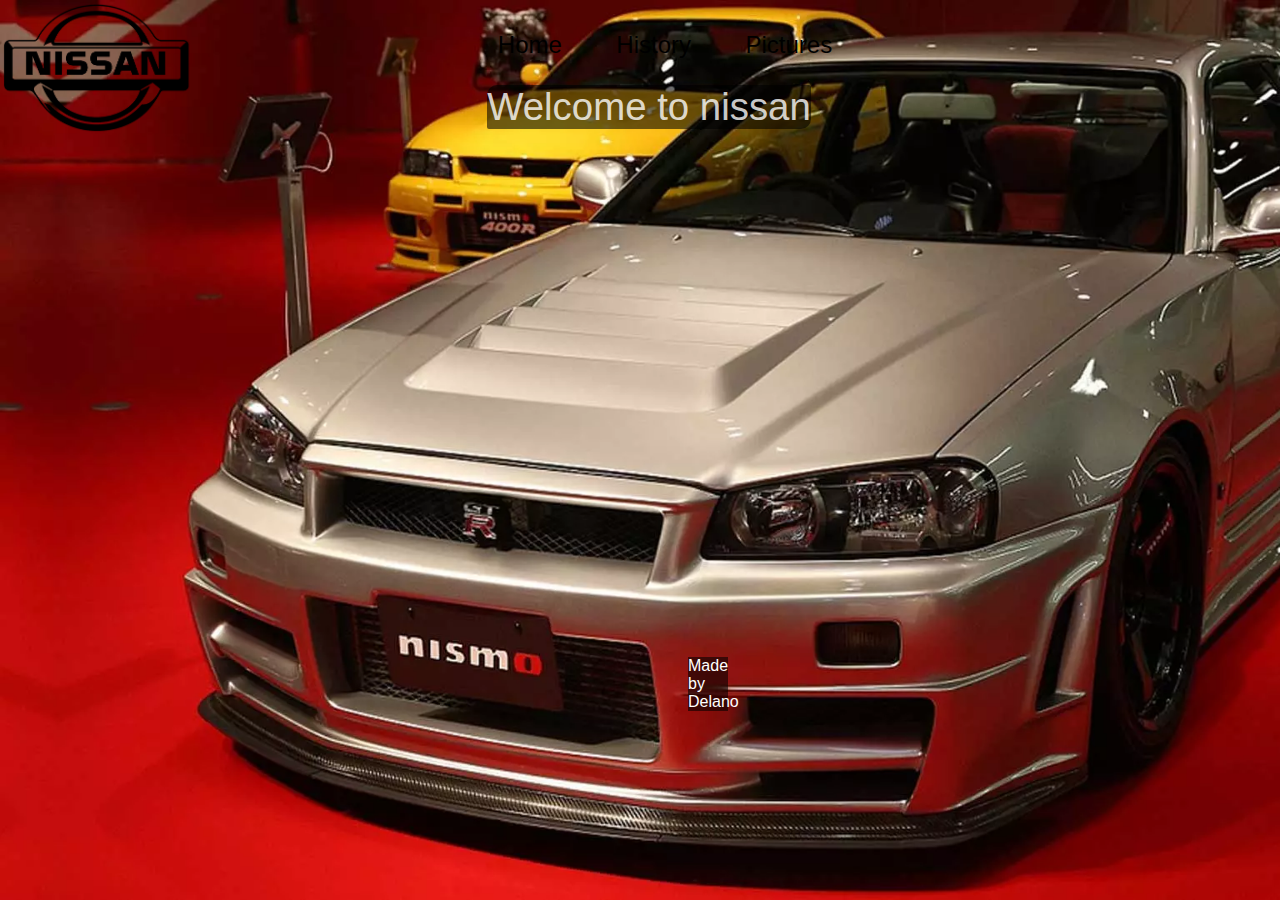
<file: Eindopdracht HTML CSS/index.html>
<!DOCTYPE html>
<html lang="en">

<head>
    <meta charset="UTF-8">
    <meta name="viewport" content="width=device-width, initial-scale=1.0">
    <title>Nissan || Delanokano</title>
    <link rel="stylesheet" href="style.css">
</head>

<body>
    <img src="logo.png">
   
        
            <nav class="flex-container">
                <ul>
                    <li><a href="index.html">Home</a></li>
                    <li><a href="info.html">History</a></li>
                    <li><a href="pictures.html">Pictures</a></li>
                </ul>
            </nav>
    
        
    

    <div class="flex-container2">
        <p id="TextInfo">Welcome to nissan</p>
    </div>
  <footer style="margin: 33rem 22px 0 43rem; color: white; background-color: rgba(0,0,0, 57%); width:40px;">
     <p>Made by Delano</p>
  </footer>
</body>

</html>
</file>
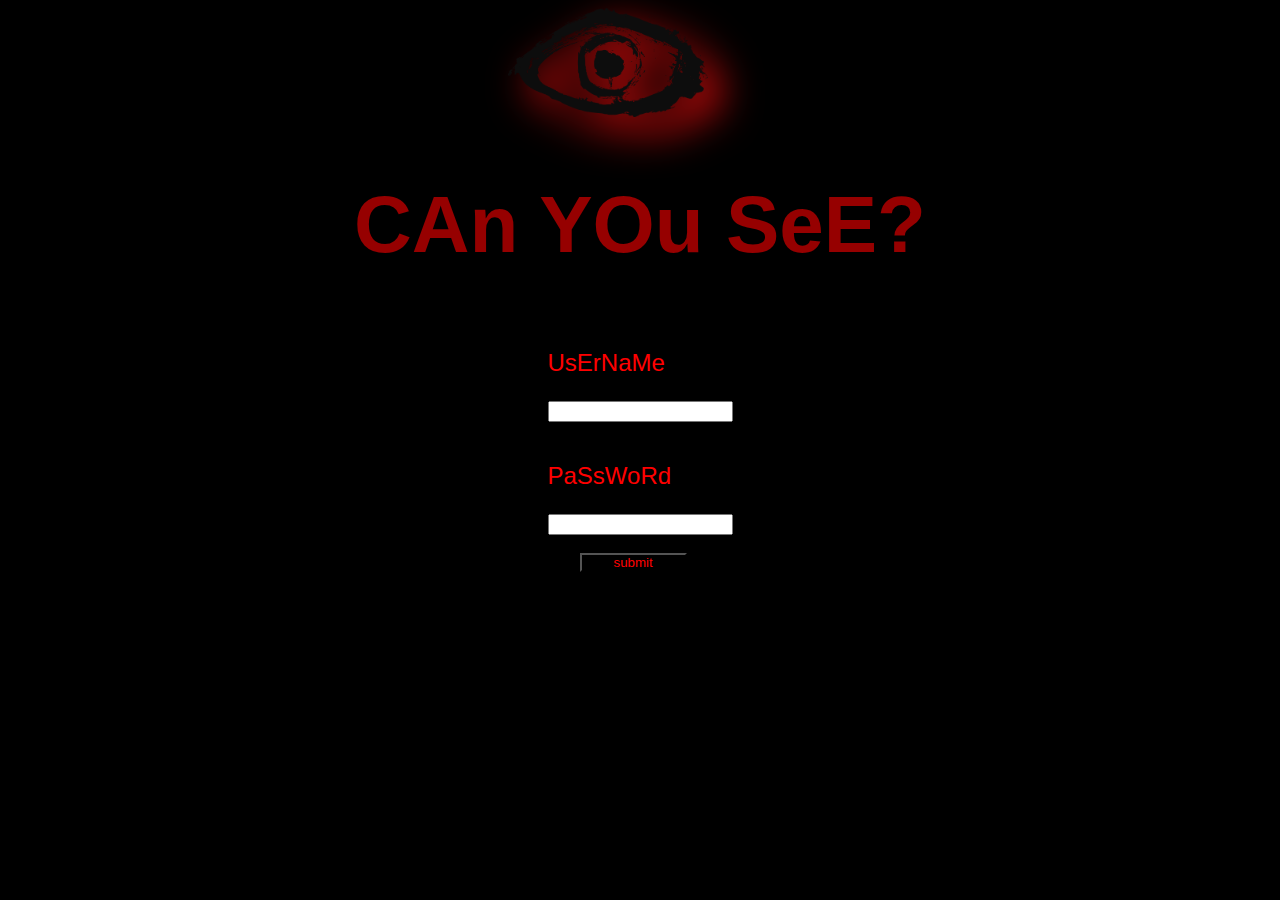
<file: Login Page/index.html>
<!DOCTYPE html>
<html lang="en">

<head>
    <meta charset="UTF-8">
    <meta name="viewport" content="width=device-width, initial-scale=1.0">
    <title>InlogPage || CanYOuSee</title>
    <link rel="stylesheet" href="style.css">
</head>

<body>
    <main>
        <div class="title-screen">
            <img id="Eye" src="grunge-eye-3.png"><h1>CAn YOu SeE?</h1>

        </div>

        <form>
            <div class="Inlog">
                <p id="User">UsErNaMe</p>
                <label for="Username">
                <input type="text" id="Username"><br>
                <p id="User">PaSsWoRd</p>
                <label for="Password">
                <input type="password" id="Password"><br><br>
                <a href="blackscreen.html" target="_blank"><input type="button" id="button" value="submit"></a> 
         
            </div>
        </form>


    </main>
</body>

</html>
</file>
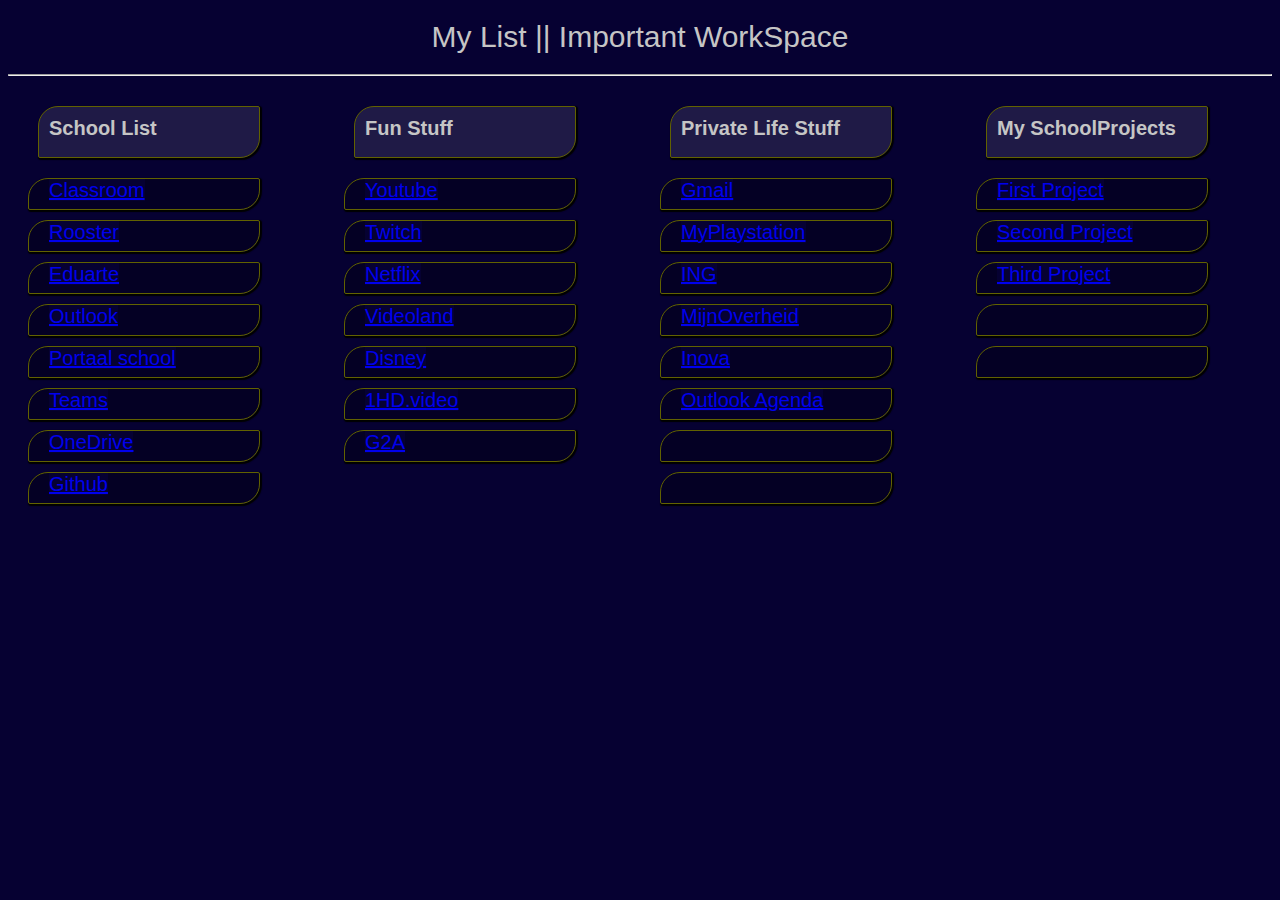
<file: MijnLijst/index.html>
<!DOCTYPE html>
<html lang="en">

<head>
    <meta charset="UTF-8">
    <meta name="viewport" content="width=device-width, initial-scale=1.0">
    <link rel="stylesheet" href="style.css">
    <link rel="icon" href="checklist-clipart-task-5.png">
    <title>MijnLijst || DelanoKano</title>
</head>

<body>
    <h1 id="Header">My List || Important WorkSpace</h1>
    <hr>

    <div class="Grid-Container">
        <nav>
            <ul>
                <h2 id="title">School List</h2>
                <li><a href="https://classroom.google.com/u/1/h" target="'_blank">Classroom</a></li>
                <li><a href="https://talnet-student.educus.nl/agenda?1" target="'_blank">Rooster</a></li>
                <li><a href="https://talnet-student.educus.nl/?2" target="'_blank">Eduarte</a></li>
                <li><a href="https://outlook.office.com/mail/" target="_blank">Outlook</a></li>
                <li><a href="https://www.portaalvoortalent.nl/" target="_blank">Portaal school</a></li>
                <li><a href="https://teams.microsoft.com/_#/apps/11ff75c3-08c2-4ccf-9045-f1e3a1fc4b1b/sections/bd6865d6-b88b-4cfb-92d6-0ece7bf69b2e"
                        target="'_blank">Teams</a></li>
                <li><a href="https://talnet-my.sharepoint.com/personal/2042653_talnet_nl/_layouts/15/onedrive.aspx?view=1" 
                        target="'_blank">OneDrive</a></li>
                <li><a href="https://github.com/" target="'_blank">Github</a></li>


            </ul>
        </nav>

        <nav>
            <ul>
                <h2 id="title">Fun Stuff</h2>
                <li><a href="https://www.youtube.com/watch?v=PCa0GOL38YQ&ab_channel=ServetGulnaroglu" 
                        target="'_blank">Youtube</a></li>
                <li><a href="https://www.twitch.tv/" target="'_blank">Twitch</a></li>
                <li><a href="https://www.netflix.com/browse" target="'_blank">Netflix</a></li>
                <li><a href="https://v2.videoland.com/welcome" target="'_blank">Videoland</a></li>
                <li><a href="https://www.disneyplus.com/nl-nl" target="'_blank">Disney</a></li>
                <li><a href="https://1hd.to/" target="'_blank">1HD.video</a></li>
                <li><a href="https://www.g2a.com/" target="'_blank">G2A</a></li>


            </ul>
        </nav>

        <nav>
            <ul>
                <h2 id="title">Private Life Stuff</h2>
                <li><a href="https://mail.google.com/mail/u/0/#inbox" target="'_blank">Gmail</a></li>
                <li><a href="https://www.playstation.com/nl-nl/" target="'_blank">MyPlaystation</a></li>
                <li><a href="#" target="'_blank">ING</a></li>
                <li><a href="#" target="'_blank">MijnOverheid</a></li>
                <li><a href="#" target="'_blank">Inova</a></li>
                <li><a href="#" target="'_blank">Outlook Agenda</a></li>
                <li><a href="#"></a></li>
                <li><a href="#"></a></li>


            </ul>
        </nav>

        <nav>
            <ul>
                <h2 id="title">My SchoolProjects</h2>
                <li><a href="https://github.com/DelanoKano/JavaBegin/blob/main/H13%20Eindopdracht/H13_EindOpdracht/H13_EindOpdracht_pde/H13_EindOpdracht_pde.pde" target="'_blank">First Project</a></li>
                <li><a href="https://github.com/DelanoKano/Html-Css/tree/main/Eindopdracht%20HTML%20CSS">Second Project</a></li>
                <li><a href="https://github.com/DelanoKano/Html-Css/tree/main/MijnLijst">Third Project</a></li>
                <li><a href="#"></a></li>
                <li><a href="#"></a></li> 


            </ul>
        </nav>

    </div>

    
</body>

</html>
</file>
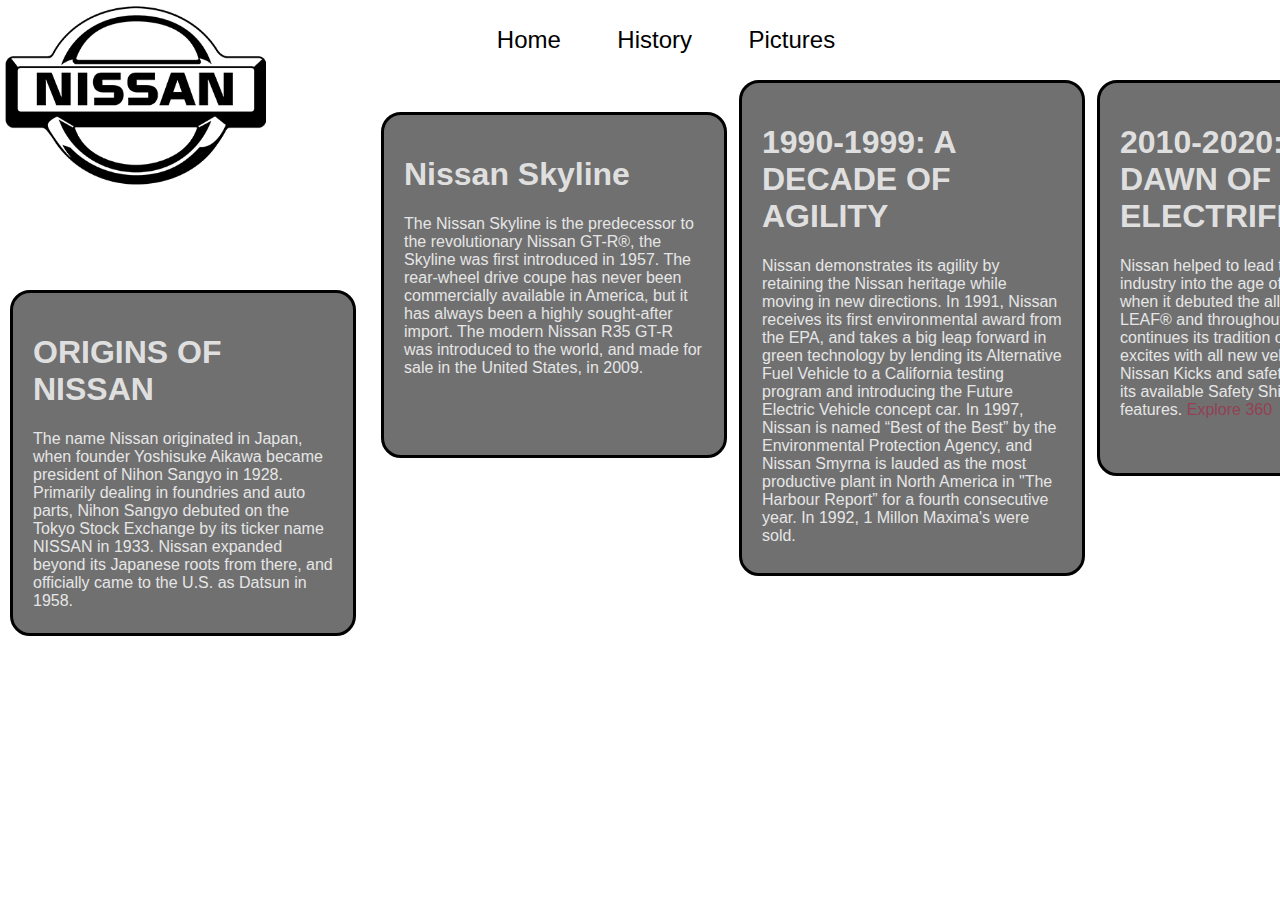
<file: info.html>
<!DOCTYPE html>
<html lang="en">

<head>
    <meta charset="UTF-8">
    <meta name="viewport" content="width=device-width, initial-scale=1.0">
    <title>Nissan || Delanokano</title>
    <link rel="stylesheet" href="info.css">
</head>

<body>
    <a href="index.html"><img src="logo.png"></a>
    <div class="grid-container">
        <div class="Header">
            <nav>
                <ul>
                    <li><a href="index.html">Home</a></li>
                    <li><a href="info.html">History</a></li>
                    <li><a href="pictures.html">Pictures</a></li>
                </ul>
            </nav>
        </div>

    </div>

    <div class="grid-container2">
        <header>
            <div class="border-box">
                <h1 id="title1">ORIGINS OF NISSAN</h1>
                <p id="text1">The name Nissan originated in Japan, when founder Yoshisuke Aikawa became president of
                    Nihon Sangyo in 1928. Primarily dealing in foundries and auto parts, Nihon Sangyo debuted on the
                    Tokyo Stock Exchange by its ticker name NISSAN in 1933. Nissan expanded beyond its Japanese roots
                    from there, and officially came to the U.S. as Datsun in 1958.</p>
            </div>
            <div class="border-box2">
                <h1 id="title2">Nissan Skyline</h1>
                <p id="text2">The Nissan Skyline is the predecessor to the revolutionary Nissan GT-R®, the Skyline was
                    first introduced in 1957. The rear-wheel drive coupe has never been commercially available in
                    America, but it has always been a highly sought-after import. The modern Nissan R35 GT-R was
                    introduced to the world, and made for sale in the United States, in 2009.</p>

            </div>

            <div class="border-box3">
                <h1 id="title3">1990-1999: A DECADE OF AGILITY</h1>
                <p id="text3">Nissan demonstrates its agility by retaining the Nissan heritage while moving in new
                    directions.
                    In 1991, Nissan receives its first environmental award from the EPA, and takes a big leap forward in
                    green technology by lending its Alternative Fuel Vehicle to a California testing program and
                    introducing the Future Electric Vehicle concept car. In 1997, Nissan is named “Best of the Best” by
                    the Environmental Protection Agency, and Nissan Smyrna is lauded as the most productive plant in
                    North America in "The Harbour Report” for a fourth consecutive year. In 1992, 1 Millon Maxima's were
                    sold.</p>
            </div>

            <div class="border-box4">
                <h1 id="title4">2010-2020: THE DAWN OF NISSAN ELECTRIFICATION</h1>
                <p id="text4">Nissan helped to lead the automotive industry into the age of electric vehicles when it
                    debuted the all-electric Nissan LEAF® and throughout the decade continues its tradition of
                    innovation that excites with all new vehicles like the Nissan Kicks and safety technology like its
                    available Safety Shield® 360 suite of features.<a id="link"
                        href="https://www.nissanusa.com/safety-shield.html" target="_blank"> Explore 360</a></p>
            </div>
        </header>

    </div>


</body>

</html>
</file>
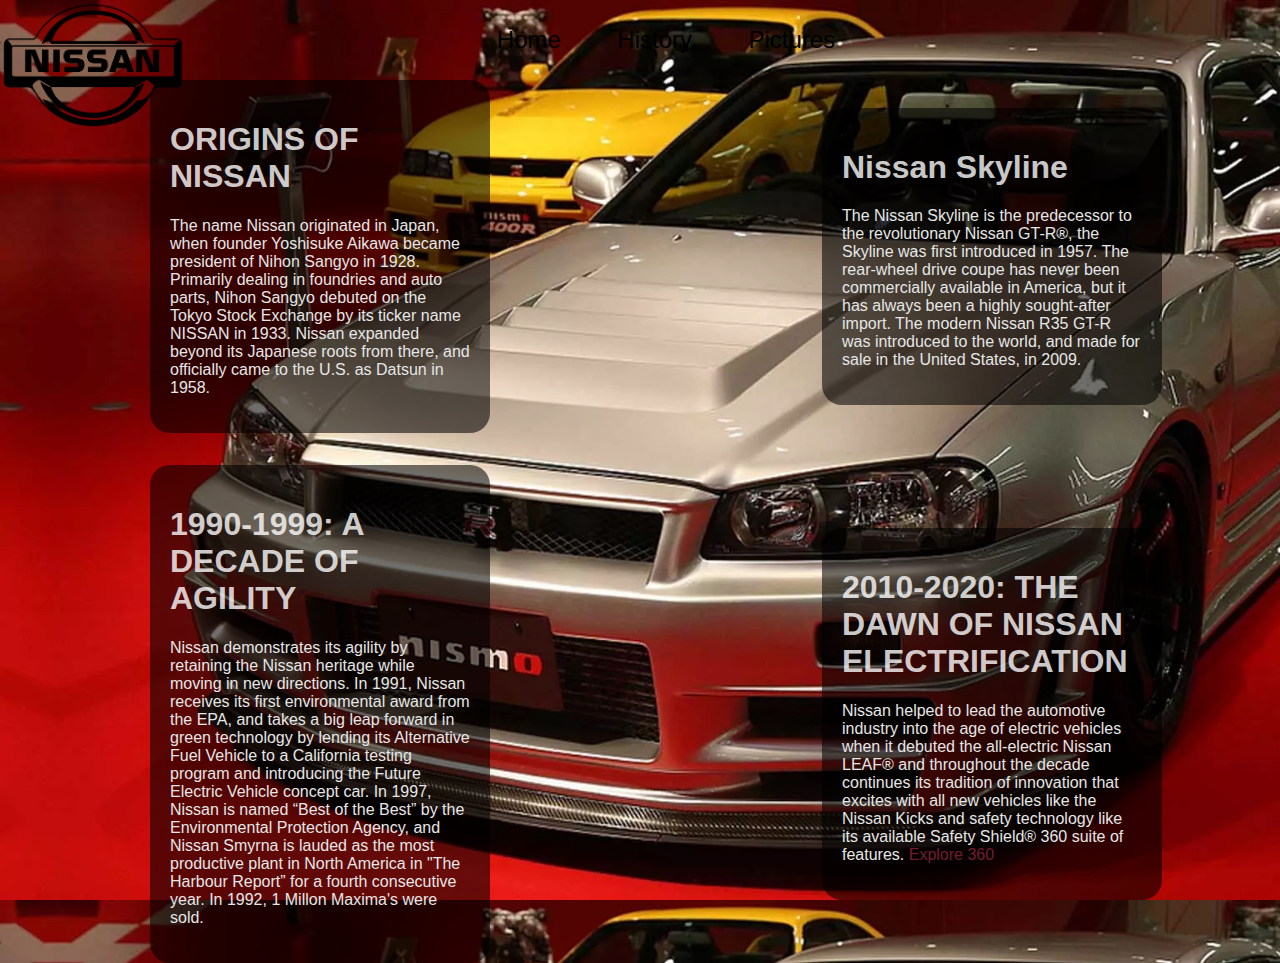
<file: Eindopdracht HTML CSS/info.html>
<!DOCTYPE html>
<html lang="en">

<head>
    <meta charset="UTF-8">
    <meta name="viewport" content="width=device-width, initial-scale=1.0">
    <title>Nissan || Delanokano</title>
    <link rel="stylesheet" href="info.css">
</head>

<body>
    <a href="index.html"><img src="logo.png"></a>
    <div class="grid-container">
        <div class="Header">
            <nav>
                <ul>
                    <li><a href="index.html">Home</a></li>
                    <li><a href="info.html">History</a></li>
                    <li><a href="pictures.html">Pictures</a></li>
                </ul>
            </nav>
        </div>

    </div>

    <div class="grid-container2">
        
            <div class="border-box">
                <h1 id="title1">ORIGINS OF NISSAN</h1>
                <p id="text1">The name Nissan originated in Japan, when founder Yoshisuke Aikawa became president of
                    Nihon Sangyo in 1928. Primarily dealing in foundries and auto parts, Nihon Sangyo debuted on the
                    Tokyo Stock Exchange by its ticker name NISSAN in 1933. Nissan expanded beyond its Japanese roots
                    from there, and officially came to the U.S. as Datsun in 1958.</p>
            </div>
            <div class="border-box">
                <h1 id="title2">Nissan Skyline</h1>
                <p id="text2">The Nissan Skyline is the predecessor to the revolutionary Nissan GT-R®, the Skyline was
                    first introduced in 1957. The rear-wheel drive coupe has never been commercially available in
                    America, but it has always been a highly sought-after import. The modern Nissan R35 GT-R was
                    introduced to the world, and made for sale in the United States, in 2009.</p>

            </div>

            <div class="border-box">
                <h1 id="title3">1990-1999: A DECADE OF AGILITY</h1>
                <p id="text3">Nissan demonstrates its agility by retaining the Nissan heritage while moving in new
                    directions.
                    In 1991, Nissan receives its first environmental award from the EPA, and takes a big leap forward in
                    green technology by lending its Alternative Fuel Vehicle to a California testing program and
                    introducing the Future Electric Vehicle concept car. In 1997, Nissan is named “Best of the Best” by
                    the Environmental Protection Agency, and Nissan Smyrna is lauded as the most productive plant in
                    North America in "The Harbour Report” for a fourth consecutive year. In 1992, 1 Millon Maxima's were
                    sold.</p>
            </div>

            <div class="border-box">
                <h1 id="title4">2010-2020: THE DAWN OF NISSAN ELECTRIFICATION</h1>
                <p id="text4">Nissan helped to lead the automotive industry into the age of electric vehicles when it
                    debuted the all-electric Nissan LEAF® and throughout the decade continues its tradition of
                    innovation that excites with all new vehicles like the Nissan Kicks and safety technology like its
                    available Safety Shield® 360 suite of features.<a id="link"
                        href="https://www.nissanusa.com/safety-shield.html" target="_blank"> Explore 360</a></p>
            </div>
        

    </div>


</body>

</html>
</file>
<file: Eindopdracht HTML CSS/style.css>
* {
    @import url('https://fonts.googleapis.com/css2?family=Roboto:ital,wght@0,100;0,400;1,300&display=swap');
    font-family: 'Roboto', sans-serif;
}

html,
body {
    background-image: url(nissan-skyline-r34-z-tune.webp);
    background-size: cover;
    background-repeat: no-repeat;
    height: 100%;
    margin: 0;


}

img {
    display: flex;
    justify-content: left;
    position: absolute;
    width: auto;
    cursor: pointer;
    height: 135px;
}

@media (max-width: 1300px) {

    img,
    header {
        display: 135px;
    }
}

@media (max-width: 680px) {

    img,
    header {
        display: none;
    }
}

.flex-container {
    display: flex;
    justify-content: center;
}

nav ul li {
    display: inline-block;
    margin: 15px 20px 0 30px;

}


nav ul li a {
    text-decoration: none;
    color: rgba(255, 255, 255, 77%);
    font-size: 1.5rem;
    transition: color .5s ease-in-out, box-shadow .5s ease-in-out;
    color: black;
}

nav ul li a:hover {
    box-shadow: inset 100px 0 0 0 rgba(255, 255, 255, 15%);
    color: #fff;
}

.Info p {
    position: inline;
    text-align: center;
    color: rgba(255, 255, 255, 77%);
}

.flex-container2 {
    display: flex;
    justify-content: center;
    margin: 0 30px 0 0;
}

#TextInfo {
    font-size: 2.4rem;
    background-color: rgba(0, 0, 0, 57%);
    color: rgba(255, 255, 255, 80%);
    border: none;
    border-radius: 10px 2px;
    cursor: default;
    margin: 10px 0 0 3rem;
}
</file>
<file: Login Page/style.css>
* {
    @import url('https://fonts.googleapis.com/css2?family=Amatic+SC&display=swap');
    font-family: 'Amatic SC', sans-serif;
 }



 body {
     background-color: black;
 }

 main {
     display: flex;
     flex-direction: column;
     align-items: center;
 }

 #Username {
     margin-bottom: 1rem;
 }

 #button {
     margin-left: 2rem;
     padding: 0 2rem;
     color: rgb(255, 0, 0);
     background-color: black;
 }

 .title-screen {
     color: rgb(150, 0, 0);
     font-size: 40px;
     padding: 0 5rem;
 }

 #User {
     color: red;
     font-size: 1.5rem;
 }

 #Eye {
     width: 200px;
     margin-left: 8rem;
     margin: 0 0 0 27%;
     filter: drop-shadow(16px 16px 20px rgb(255, 0, 0)) invert(5%);
 }
</file>
<file: MijnLijst/style.css>
* {
    font-family: 'Trebuchet MS', 'Lucida Sans Unicode', 'Lucida Grande', 'Lucida Sans', Arial, sans-serif;
    font-size: 20px;
    background-color: #060132;
}



.Grid-Container {
    display: grid;
    grid-template-columns: repeat(4, 25%);

}

@media (max-width: 1100px) {
    .Grid-Container {
        grid-template-columns: 50% 50%;
        justify-items: center;
    }
}

@media (max-width: 700px) {
    .Grid-Container {
        grid-template-columns: 50% 50%;
        justify-items: center;
    }
}

@media (max-width: 550px) {
    .Grid-Container {
        grid-template-columns: 100%;
        justify-items: center;
    }
}

@media (max-width: 350px) {
    .Grid-Container {
        grid-template-columns: 100%;
        justify-items: center;
    }
}

ul {
    padding: 0 20px 0 20px;
}

nav ul li,
h2 {
    border: 1px groove rgb(98, 98, 0);
    background-color: rgba(0,0,0, 27%);
    box-shadow: 1px 1px 1px 1px black;
    border-radius: 20px 2px;
    margin-top: 10px;
    width: 230px;
    height: 30px;
    color: rgb(197, 197, 197);
    list-style: none;

}

nav ul li a {
    margin-left: 20px;
}

nav ul li a:active {
    color: purple;
}

#title {
    width: 200px;
    height: 30px;
    margin: 0 10px 20px;
    background-color: rgba(255, 255, 255, 10%);
    padding: 10px;
}

#header, h1 {
    text-align: center;
    color: rgb(197, 197, 197);
    font-size: 30px;
    font-weight: 100;
    
}
</file>
<file: info.css>
* {
    @import url('https://fonts.googleapis.com/css2?family=Roboto:ital,wght@0,100;0,400;1,300&display=swap');
    font-family: 'Roboto', sans-serif;
}

html,
body {
    background-image: url(https://images3.alphacoders.com/217/thumb-1920-217677.jpg);
    background-repeat: repeat;
    background-size: cover;
    height: 100%;
    padding: 0;
    margin: 0;
    min-width: none;

}

img {
    position: absolute;
    display: inline;
    width: auto;
    cursor: pointer;
    height: 190px;
}

.grid-container {
    display: grid;
}

nav ul {
    flex: 1;
    text-align: center;
}

nav ul li {
    display: inline-block;
    margin: 10px 20px;
}


nav ul li a {
    text-decoration: none;
    color: rgba(255, 255, 255, 77%);
    font-size: 1.5rem;
    margin-left: 12px;
    transition: color .5s ease-in-out, box-shadow .5s ease-in-out;
    text-decoration: none;
    color: black;
}

nav ul li a:hover {
    box-shadow: inset 100px 0 0 0 rgba(255, 255, 255, 15%);
    color: #fff;
}

.Info p {
    position: inline;
    text-align: center;
    color: rgba(255, 255, 255, 77%);
    font-size: 1.3rem;

}

.grid-container2,
header {
    display: grid;

}

@media(min-width: 40em) {

    .grid-container2,
    header {
        grid-template-columns: repeat(3, 1fr);
    }
}

@media(min-width: 50em) {

    .grid-container2,
    header {
        grid-template-columns: repeat(5, 1fr);
    }
}




.border-box {
    padding: 20px;
    border-style: solid;
    margin-top: 210px;
    margin-left: 10px;
    width: 300px;
    height: 300px;
    background-color: rgba(0, 0, 0, 56%);
    border-radius: 20px;

}

.border-box:hover {
    transition: transform 0.3s ease-in-out;
    transform: translateX(10px);
}

#text1 {
    color: rgb(230, 230, 230);

}

#title1 {
    color: rgba(255, 255, 255, 80%);
}


.border-box2 {
    margin-left: 25px;
    margin-top: 2rem;
    padding: 20px;
    border-style: solid;
    width: 300px;
    height: 300px;
    background-color: rgba(0, 0, 0, 56%);
    border-radius: 20px;

}

.border-box2:hover {
    transition: transform 0.3s ease-in-out;
    transform: translateX(10px);
}

#text2 {
    color: rgb(230, 230, 230);

}

#title2 {
    color: rgba(255, 255, 255, 80%);
}

.border-box3 {
    margin-left: 12px;
    padding: 20px;
    border-style: solid;
    width: 300px;
    height: 450px;
    background-color: rgba(0, 0, 0, 56%);
    border-radius: 20px;

}

.border-box3:hover {
    transition: transform 0.3s ease-in-out;
    transform: translateX(10px);
}

#text3 {
    color: rgb(230, 230, 230);

}

#title3 {
    color: rgba(255, 255, 255, 80%);
}

.border-box4 {
    margin-left: 12px;
    padding: 20px;
    border-style: solid;
    width: 300px;
    height: 350px;
    background-color: rgba(0, 0, 0, 56%);
    border-radius: 20px;

}

.border-box4:hover {
    transition: transform 0.3s ease-in-out;
    transform: translateX(10px);
}

#text4 {
    color: rgb(230, 230, 230);
}

#link {
    box-shadow: inset 0 0 0 0 #54b3d6;
    color: #54b3d6;
    transition: color .5s ease-in-out, box-shadow .5s ease-in-out;
    text-decoration: none;
    color: rgba(165, 42, 70, 70%);
}

#link:hover {
    box-shadow: inset 100px 0 0 0 #54b3d6;
    color: white;
}

#title4 {
    color: rgba(255, 255, 255, 80%);
}
</file>
<file: Eindopdracht HTML CSS/info.css>
* {
    @import url('https://fonts.googleapis.com/css2?family=Roboto:ital,wght@0,100;0,400;1,300&display=swap');
    font-family: 'Roboto', sans-serif;
}

html,
body {
    background-image: url(nissan-skyline-r34-z-tune.webp);
    background-repeat: repeat;
    background-size: cover;
    height: 100%;
    padding: 0;
    margin: 0;
    min-width: none;
    max-width: 100%;

}

img {
    position: absolute;
    display: inline;
    width: auto;
    cursor: pointer;
    height: 130px;
}

@media(max-width: 700px) {

    img,
    header {
        display: 100px;
    }
}

@media(max-width: 650px) {

    img,
    header {
        display: none;
    }
}


.grid-container {
    display: grid;
}

nav ul {
    flex: 1;
    text-align: center;
}

nav ul li {
    display: inline-block;
    margin: 10px 20px;
}


nav ul li a {
    text-decoration: none;
    color: rgba(255, 255, 255, 77%);
    font-size: 1.5rem;
    margin-left: 12px;
    transition: color .5s ease-in-out, box-shadow .5s ease-in-out;
    text-decoration: none;
    color: black;
}

nav ul li a:hover {
    box-shadow: inset 100px 0 0 0 rgba(255, 255, 255, 15%);
    color: #fff;
}

.Info p {
    position: inline;
    text-align: center;
    color: rgba(255, 255, 255, 77%);
    font-size: 1.3rem;

}

.grid-container2,
header {
    display: grid;
    grid-template-columns: 25% 25% 25% 25%;

}

@media(max-width: 1300px) {

    .grid-container2,
    header {
        grid-template-columns: 50% 50%;
        gap: 2rem;
    }
}

@media(max-width: 700px) {

    .grid-container2,
    header {
        grid-template-columns: 100%;
        align-items: center;
    }
}





.border-box {
    padding: 20px;
    margin-top: 210px;
    margin: auto;
    width: 300px;
    height: auto;
    background-color: rgba(0, 0, 0, 56%);
    border-radius: 20px;

}

.border-box:hover {
    transition: transform 0.3s ease-out;
    transform: translateX(10px);
}

#text1 {
    color: rgb(230, 230, 230);

}

#title1 {
    color: rgba(255, 255, 255, 80%);
}


.border-box2 {
    margin: auto;
    padding: 20px;
    width: 300px;
    height: 300px;
    background-color: rgba(0, 0, 0, 56%);
    border-radius: 20px;

}

.border-box2:hover {
    transition: transform 0.3s ease-in-out;
    transform: translateX(10px);
}

#text2 {
    color: rgb(230, 230, 230);

}

#title2 {
    color: rgba(255, 255, 255, 80%);
}

.border-box3 {
    margin: auto;
    padding: 20px;
    width: 300px;
    height: 450px;
    background-color: rgba(0, 0, 0, 56%);
    border-radius: 20px;

}

.border-box3:hover {
    transition: transform 0.3s ease-in-out;
    transform: translateX(10px);
}

#text3 {
    color: rgb(230, 230, 230);

}

#title3 {
    color: rgba(255, 255, 255, 80%);
}

.border-box4 {
    margin: auto;
    padding: 20px;
    width: 300px;
    height: 350px;
    background-color: rgba(0, 0, 0, 56%);
    border-radius: 20px;

}

.border-box4:hover {
    transition: transform 0.3s ease-in-out;
    transform: translateX(10px);
}

#text4 {
    color: rgb(230, 230, 230);
}

#link {
    box-shadow: inset 0 0 0 0 #54b3d6;
    color: #54b3d6;
    transition: color .5s ease-in-out, box-shadow .5s ease-in-out;
    text-decoration: none;
    color: rgba(165, 42, 70, 70%);
}

#link:hover {
    box-shadow: inset 100px 0 0 0 #54b3d6;
    color: white;
}

#title4 {
    color: rgba(255, 255, 255, 80%);
}
</file>
